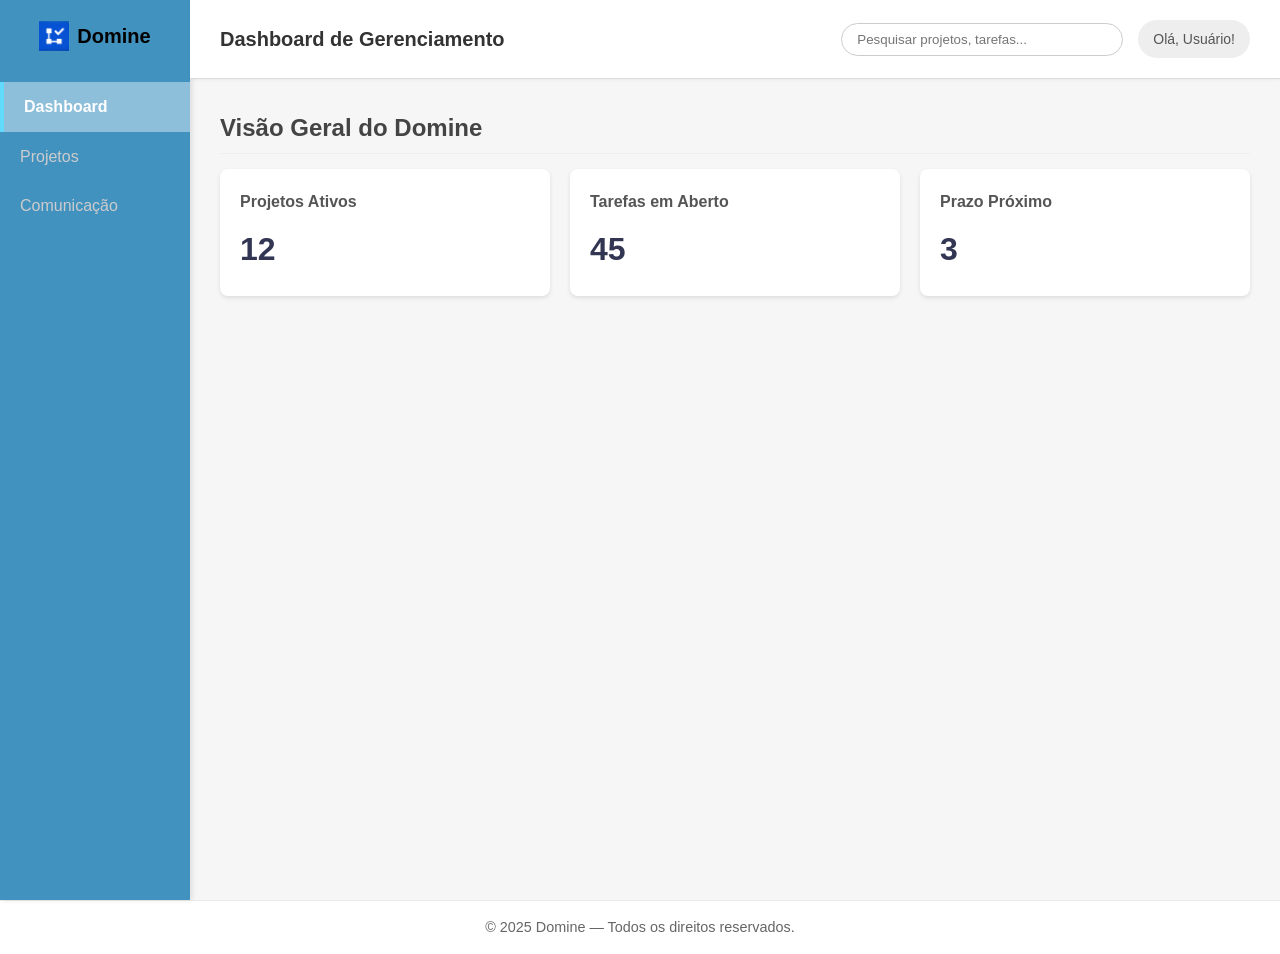
<file: index.html>
<!DOCTYPE html>
<html lang="pt-br">
<head>
    <meta charset="UTF-8">
    <meta name="viewport" content="width=device-width, initial-scale=1.0">
    <title>Domine - Dashboard de Projetos</title>
    <link rel="stylesheet" href="stylesindex.css"> 
</head>
<body>
    <div class="container">
        <aside class="sidebar">
            <div class="logo-group">
                <img src="img/logo.png" alt="Domine Logo" class="logo-img">
                <div class="logo-text">Domine</div>
            </div>
            
    <nav class="nav-menu">
    <ul>
        <li class="active"><a href="#">Dashboard</a></li>
        <li><a href="projetos.html">Projetos</a></li> 
        <li><a href="feedback.html">Comunicação</a></li> 
    </ul>
</nav>
        </aside>

        <main class="main-content">
            <header class="top-header">
                <h1>Dashboard de Gerenciamento</h1>
                <div class="user-area">
                    <input type="text" placeholder="Pesquisar projetos, tarefas..." class="search-bar">
                    <div class="user-profile">Olá, Usuário!</div>
                </div>
            </header>

            <section class="content-area">
                <h2>Visão Geral do Domine</h2>
                
                <div class="card-grid">
                    <div class="card metric-card">
                        <h3>Projetos Ativos</h3>
                        <p>12</p>
                    </div>
                    <div class="card metric-card">
                        <h3>Tarefas em Aberto</h3>
                        <p>45</p>
                    </div>
                    <div class="card metric-card">
                        <h3>Prazo Próximo</h3>
                        <p>3</p>
                    </div>
                </div>

                </section>
        </main>
    </div>
     <footer>
    <p>© 2025 Domine — Todos os direitos reservados.</p>
  </footer>
</body>
</html>
</file>
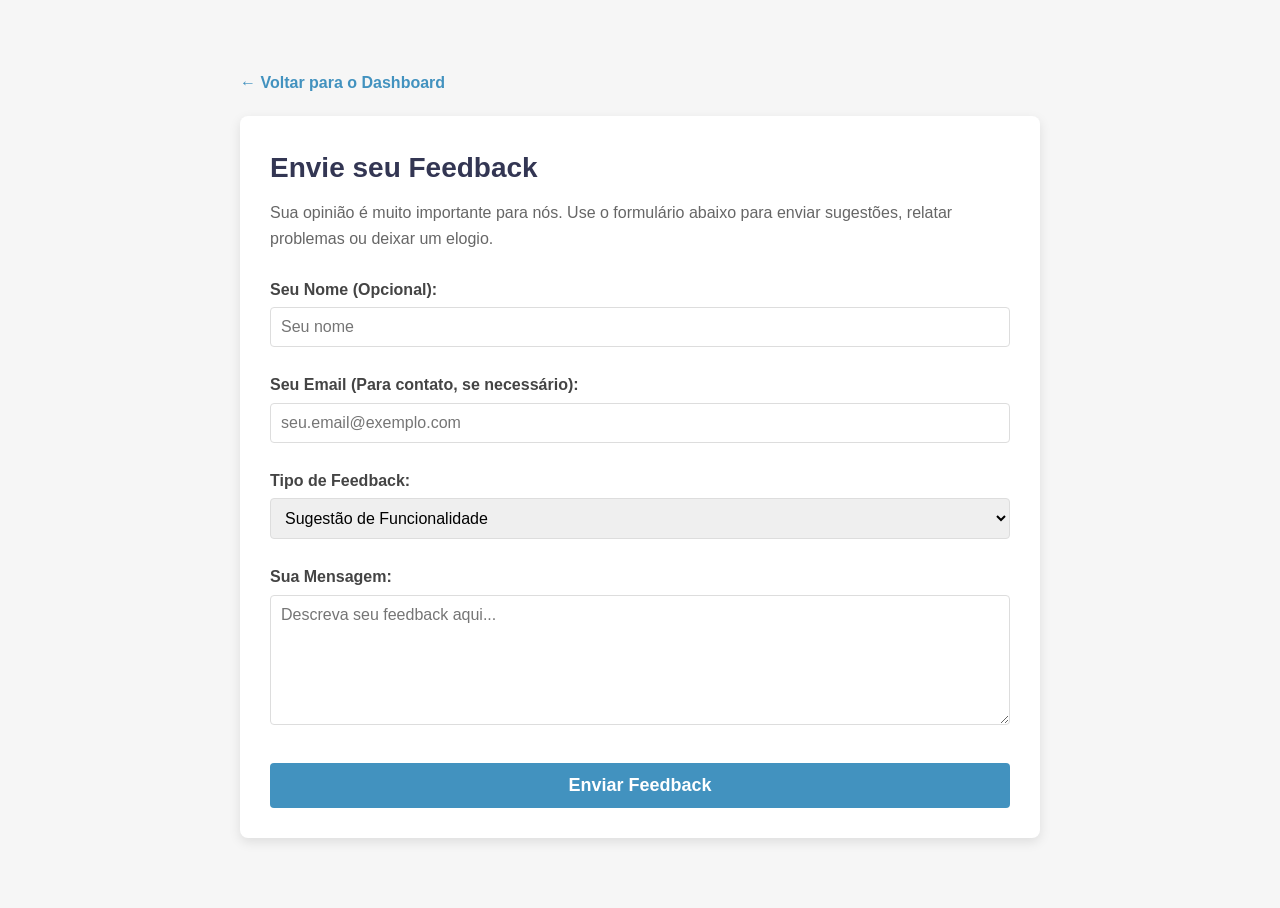
<file: feedback.html>
<!DOCTYPE html>
<html lang="pt-br">
<head>
    <meta charset="UTF-8">
    <meta name="viewport" content="width=device-width, initial-scale=1.0">
    <title>Domine - Enviar Feedback</title>
    <link rel="stylesheet" href="stylesfeedback.css"> 
</head>
<body>
    <div class="feedback-page-container">
        <a href="index.html" class="back-link">← Voltar para o Dashboard</a>
        
        <div class="feedback-box">
            <h1>Envie seu Feedback</h1>
            <p>Sua opinião é muito importante para nós. Use o formulário abaixo para enviar sugestões, relatar problemas ou deixar um elogio.</p>

            <form action="#" method="post" class="feedback-form">
                <label for="name">Seu Nome (Opcional):</label>
                <input type="text" id="name" name="name" placeholder="Seu nome">

                <label for="email">Seu Email (Para contato, se necessário):</label>
                <input type="email" id="email" name="email" required placeholder="seu.email@exemplo.com">

                <label for="feedback_type">Tipo de Feedback:</label>
                <select id="feedback_type" name="feedback_type" required>
                    <option value="sugestao">Sugestão de Funcionalidade</option>
                    <option value="problema">Relato de Problema/Bug</option>
                    <option value="elogio">Elogio</option>
                    <option value="outros">Outros</option>
                </select>

                <label for="message">Sua Mensagem:</label>
                <textarea id="message" name="message" rows="6" required placeholder="Descreva seu feedback aqui..."></textarea>

                <button type="submit" class="submit-button">Enviar Feedback</button>
            </form>
        </div>
    </div>
</body>
</html
</file>
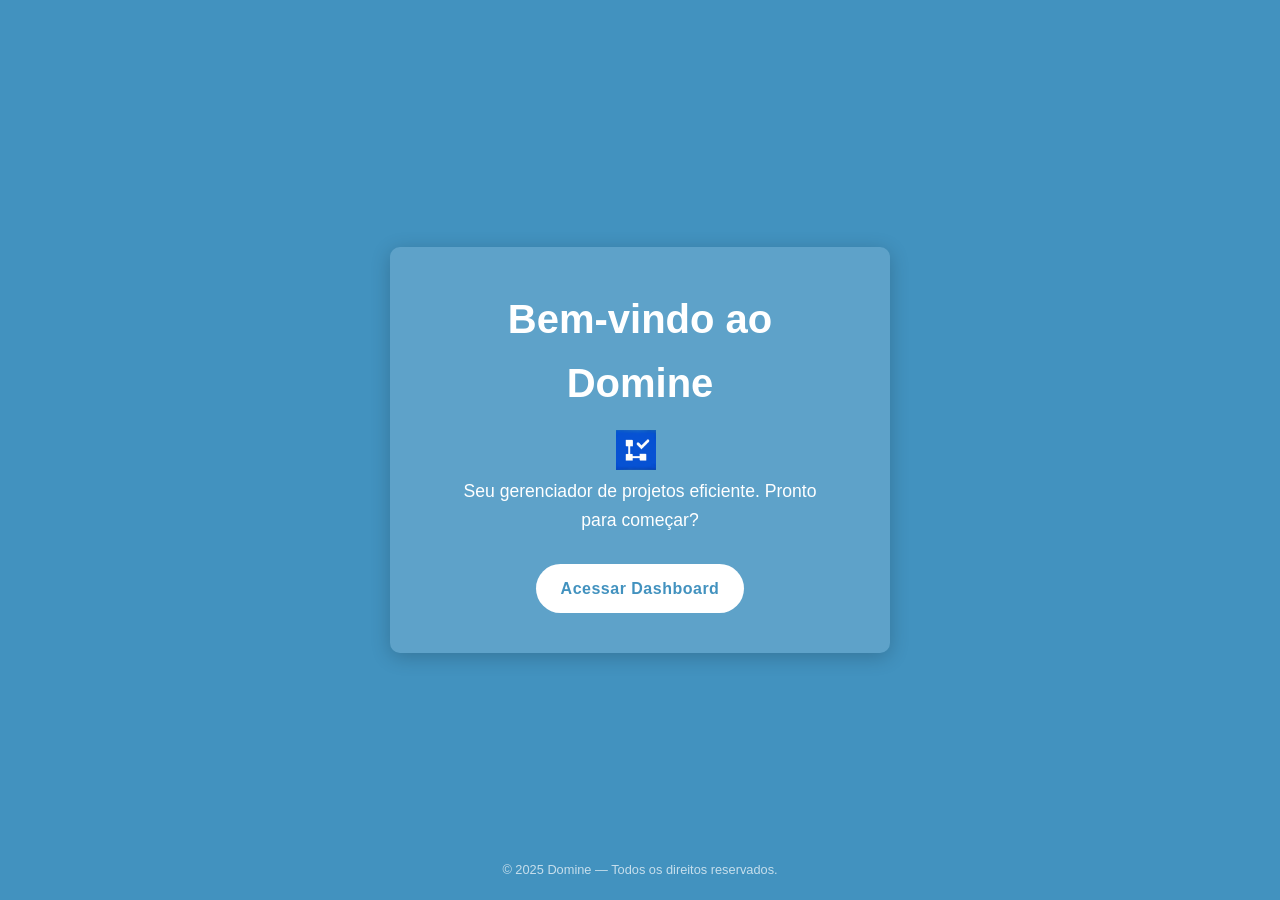
<file: login.html>
<!DOCTYPE html>
<html lang="pt-br">
<head>
    <meta charset="UTF-8">
    <meta name="viewport" content="width=device-width, initial-scale=1.0">
    <title>Domine - Início</title>
    <link rel="stylesheet" href="styleslogin.css"> 
</head>
<body>
    <div class="main-screen">
        <div class="welcome-box">
            <h1>Bem-vindo ao Domine</h1>
             <img src="img/logo.png" alt="Domine Logo" class="logo-img">
            <p>Seu gerenciador de projetos eficiente. Pronto para começar?</p>
            
            <a href="index.html" class="start-button">
                Acessar Dashboard
            </a>
        </div>
        
        <footer class="inicio-footer">
            <p>© 2025 Domine — Todos os direitos reservados.</p>
        </footer>
    </div>
</body>
</html>
</file>
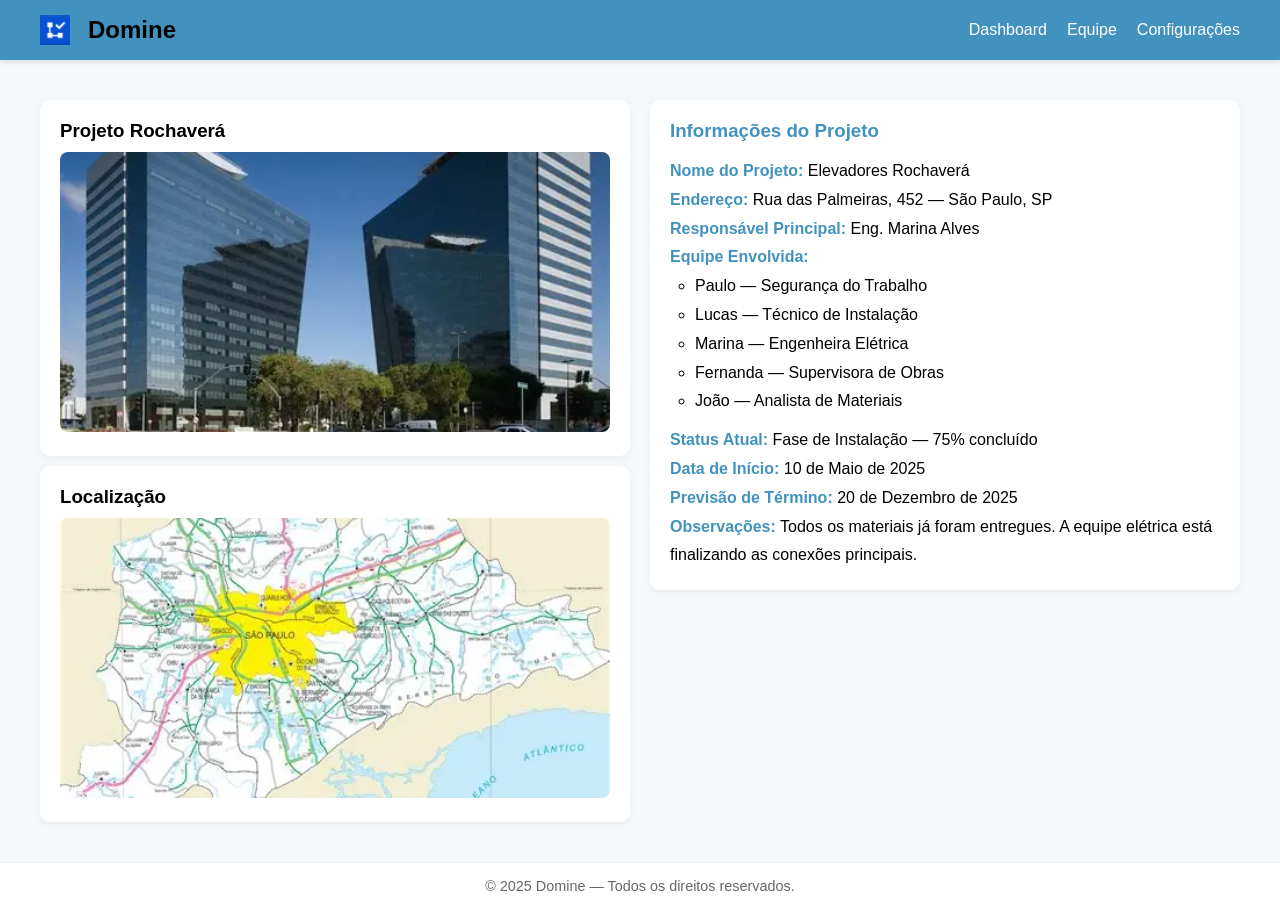
<file: projetoDetalhes.html>
<!DOCTYPE html>
<html lang="pt-BR">
<head>
  <meta charset="UTF-8" />
  <meta name="viewport" content="width=device-width, initial-scale=1" />
  <title>Detalhes do Projeto — GerenciadorPro</title>
  <link rel="stylesheet" href="stylesDetalhes.css" />
</head>
<body>
   <header>
    <div class="logo-brand">
        <img src="img/logo.png" alt="Domine Logo" class="logo-img">
        <div class="logo">Domine</div>
    </div>
    
    <nav>
      <ul>
        <li><a href="index.html">Dashboard</a></li> 
        <li><a href="#">Equipe</a></li>
        <li><a href="#">Configurações</a></li>
      </ul>
    </nav>
  </header>

  <main class="container">
   <section class="left-panel">
    <div class="top-box box">
        <h3>Projeto Rochaverá</h3>
        <img src="img/imgPredio.webp" 
             alt="Foto do prédio" class="project-image" />
    </div>
    <div class="bottom-box box">
        <h3>Localização</h3>
        <img src="img/map.webp"
             alt="Mapa de localização" class="map-image" />
    </div>
</section>
    <section class="right-panel">
      <div class="box project-info">
        <h3>Informações do Projeto</h3>
        <ul class="info-list">
          <li><strong>Nome do Projeto:</strong> Elevadores Rochaverá</li>
          <li><strong>Endereço:</strong> Rua das Palmeiras, 452 — São Paulo, SP</li>
          <li><strong>Responsável Principal:</strong> Eng. Marina Alves</li>
          <li><strong>Equipe Envolvida:</strong></li>
          <ul class="sub-list">
            <li>Paulo — Segurança do Trabalho</li>
            <li>Lucas — Técnico de Instalação</li>
            <li>Marina — Engenheira Elétrica</li>
            <li>Fernanda — Supervisora de Obras</li>
            <li>João — Analista de Materiais</li>
          </ul>
          <li><strong>Status Atual:</strong> Fase de Instalação — 75% concluído</li>
          <li><strong>Data de Início:</strong> 10 de Maio de 2025</li>
          <li><strong>Previsão de Término:</strong> 20 de Dezembro de 2025</li>
          <li><strong>Observações:</strong> Todos os materiais já foram entregues. A equipe elétrica está finalizando as conexões principais.</li>
        </ul>
      </div>
    </section>
  </main>

  <footer>
    <p>© 2025 Domine — Todos os direitos reservados.</p>
  </footer>
</body>
</html>
</file>
<file: stylesindex.css>
body, h1, h2, h3, p, ul, li {
    margin: 0;
    padding: 0;
    font-family: Arial, sans-serif;
    box-sizing: border-box;
}

body {
    line-height: 1.6;
}

.container {
    display: flex;
    min-height: 100vh; 
    background-color: #f6f6f6;
}

.sidebar {
    width: 190px;
    background-color: #4292bf;
    color: white;
    padding: 20px 0;
    box-shadow: 2px 0 5px rgba(0, 0, 0, 0.1);
}

.logo-group {
    display: flex;
    align-items: center;
    justify-content: center;
    margin-bottom: 30px;
    padding: 0 10px;
}

.logo-text {
    font-size: 20px; 
    font-weight: bold;
    color: #000000;
}

.logo-img {
    height: 30px;
    width: 30px;
    margin-right: 8px;
}

.nav-menu ul {
    list-style: none;
}

.nav-menu li a {
    display: block;
    padding: 12px 20px;
    text-decoration: none;
    color: #ccc;
    transition: background-color 0.2s, color 0.2s;
}

.nav-menu li a:hover {
    background-color: #8dbeda ;
    color: white;
}

.nav-menu li.active a {
    background-color: #8dbeda ;
    color: white;
    font-weight: bold;
    border-left: 4px solid #61dafb;
}

.main-content {
    flex-grow: 1; 
    display: flex;
    flex-direction: column;
}

.top-header {
    display: flex;
    justify-content: space-between;
    align-items: center;
    padding: 20px 30px;
    background-color: white;
    border-bottom: 1px solid #ddd;
    box-shadow: 0 1px 3px rgba(0, 0, 0, 0.05);
}

.top-header h1 {
    font-size: 20px;
    color: #333;
}

.user-area {
    display: flex;
    align-items: center;
}

.search-bar {
    padding: 8px 15px;
    border: 1px solid #ccc;
    border-radius: 20px;
    margin-right: 15px;
    width: 250px;
}

.user-profile {
    padding: 8px 15px;
    background-color: #eee;
    border-radius: 20px;
    font-size: 14px;
    color: #555;
}

.content-area {
    padding: 30px;
}

h2 {
    margin-bottom: 15px;
    color: #444;
    border-bottom: 1px solid #eee;
    padding-bottom: 5px;
}

.card-grid {
    display: flex;
    gap: 20px;
    margin-bottom: 40px;
}

.card {
    background-color: white;
    padding: 20px;
    border-radius: 8px;
    box-shadow: 0 2px 4px rgba(0, 0, 0, 0.1);
    flex: 1; 
}

.metric-card h3 {
    font-size: 16px;
    color: #555;
    margin-bottom: 10px;
}

.metric-card p {
    font-size: 32px;
    font-weight: bold;
    color: #333653;
}

footer {
  background-color: #fff;
  text-align: center;
  padding: 15px;
  font-size: 0.9rem;
  color: #666;
  border-top: 1px solid #eaeaea;
}
</file>
<file: stylesfeedback.css>
body, h1, h2, p, a, label, input, textarea, select, button {
    margin: 0;
    padding: 0;
    font-family: Arial, sans-serif;
    box-sizing: border-box;
}

body {
    background-color: #f6f6f6;
    line-height: 1.6;
}

.feedback-page-container {
    max-width: 800px;
    margin: 50px auto;
    padding: 20px;
}

.back-link {
    color: #4292bf;
    text-decoration: none;
    font-weight: bold;
    margin-bottom: 20px;
    display: inline-block;
}

.back-link:hover {
    text-decoration: underline;
}

.feedback-box {
    background-color: white;
    padding: 30px;
    border-radius: 8px;
    box-shadow: 0 4px 12px rgba(0, 0, 0, 0.1);
}

.feedback-box h1 {
    color: #333653;
    margin-bottom: 10px;
    font-size: 28px;
}

.feedback-box p {
    color: #666;
    margin-bottom: 25px;
}

.feedback-form label {
    display: block;
    margin-top: 15px;
    margin-bottom: 5px;
    font-weight: bold;
    color: #444;
}

.feedback-form input[type="text"],
.feedback-form input[type="email"],
.feedback-form select,
.feedback-form textarea {
    width: 100%;
    padding: 10px;
    border: 1px solid #ddd;
    border-radius: 4px;
    margin-bottom: 10px;
    font-size: 16px;
}

.feedback-form textarea {
    resize: vertical;
}

.submit-button {
    display: block;
    width: 100%;
    padding: 12px;
    margin-top: 20px;
    background-color: #4292bf; /* Cor primária */
    color: white;
    border: none;
    border-radius: 4px;
    font-size: 18px;
    font-weight: bold;
    cursor: pointer;
    transition: background-color 0.2s;
}

.submit-button:hover {
    background-color: #367ca6;
}
</file>
<file: styleslogin.css>
* {
    margin: 0;
    padding: 0;
    box-sizing: border-box;
    font-family: Arial, sans-serif;
}

body {
    height: 100vh;
    width: 100vw;
    line-height: 1.6;
}


.main-screen {
    background-color: #4292bf; 
    min-height: 100vh;
    display: flex;
    flex-direction: column;
    align-items: center;
    justify-content: center;
    color: white;
}

.welcome-box {
    background-color: rgba(255, 255, 255, 0.15);
    padding: 40px 60px;
    border-radius: 10px;
    text-align: center;
    max-width: 500px;
    box-shadow: 0 4px 20px rgba(0, 0, 0, 0.2);
}

.welcome-box h1 {
    font-size: 2.5rem;
    margin-bottom: 15px;
    font-weight: bold;
}

.welcome-box p {
    font-size: 1.1rem;
    margin-bottom: 30px;
}


.start-button {
    display: inline-block;
    padding: 12px 25px;
    background-color: white; 
    color: #4292bf; 
    text-decoration: none;
    border-radius: 25px;
    font-weight: bold;
    letter-spacing: 0.5px;
    transition: background-color 0.2s, transform 0.2s;
}

.start-button:hover {
    background-color: #f0f0f0;
    transform: translateY(-2px);
}

.inicio-footer {
    position: absolute;
    bottom: 20px;
    width: 100%;
    text-align: center;
    font-size: 0.8rem;
    color: rgba(255, 255, 255, 0.7);
}

.logo-img {
    height: 40px;
    width: 40px;
    margin-right: 8px;
}
</file>
<file: stylesDetalhes.css>
* {
  box-sizing: border-box;
  margin: 0;
  padding: 0;
}

body {
  font-family: "Inter", Arial, sans-serif;
  background-color: #f4f8fb;
  color: #000;
  display: flex;
  flex-direction: column;
  min-height: 100vh;
}

header {
  background-color: #4292bf;
  color: #000000;
  padding: 15px 40px;
  display: flex;
  justify-content: space-between;
  align-items: center;
  box-shadow: 0 2px 5px rgba(0,0,0,0.1);
}

header .logo {
  font-size: 1.5rem;
  font-weight: bold;
}

nav ul {
  display: flex;
  list-style: none;
  gap: 20px;
}

nav a {
  color: #fff;
  text-decoration: none;
  font-weight: 500;
  transition: opacity 0.2s;
}

nav a:hover {
  opacity: 0.8;
}


.container {
  flex: 1;
  display: flex;
  width: 100%;
  height: 100%;
  padding: 40px;
  gap: 20px;
}


.left-panel {
  width: 50%;
  display: flex;
  flex-direction: column;
  justify-content: space-between;
  gap: 10px;
}

.box {
  background-color: #fff;
  border-radius: 10px;
  padding: 20px;
  box-shadow: 0 2px 8px rgba(0,0,0,0.05);
}

.project-image, .map-image {
  width: 100%;
  border-radius: 8px;
  margin-top: 10px;
  height: 280px;
  object-fit: cover;
}


.right-panel {
  width: 50%;
  display: flex;
  flex-direction: column;
  justify-content: flex-start;
}

.project-info h3 {
  color: #4292bf;
  margin-bottom: 15px;
}

.info-list {
  list-style: none;
  font-size: 1rem;
  line-height: 1.8;
}

.info-list strong {
  color: #4292bf;
}

.sub-list {
  list-style-type: circle;
  margin-left: 25px;
  margin-bottom: 10px;
}


footer {
  background-color: #fff;
  text-align: center;
  padding: 15px;
  font-size: 0.9rem;
  color: #666;
  border-top: 1px solid #eaeaea;
}

.logo-img {
    height: 30px;
    width: 30px;
    margin-right: 8px;
}

.logo-brand {
    display: flex;
    align-items: center; 
    gap: 10px; 
}


.logo-brand img {
    height: 30px; 
    width: 30px;
}
</file>
